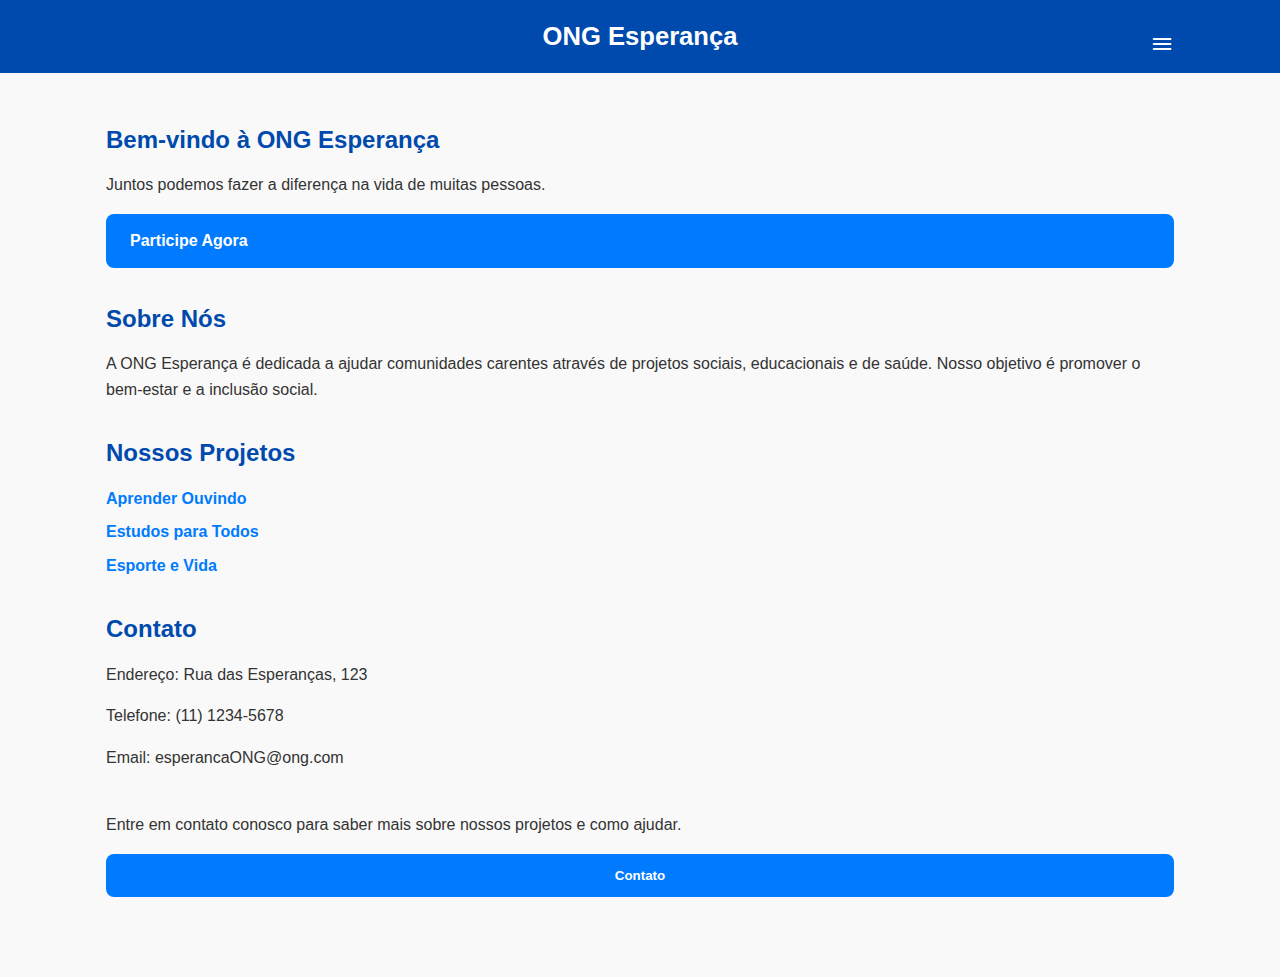
<file: html/index.html>
<!DOCTYPE html>
<html lang="pt-br">
<head>
    <meta charset="UTF-8">
    <meta name="viewport" content="width=device-width, initial-scale=1.0">
    <link rel="stylesheet" href="/css/mobile.css">

    <link rel="stylesheet"
    href="https://fonts.googleapis.com/css2?family=Material+Symbols+Outlined" />

    <title>ONG Esperança</title>
</head>
<body>
    <header>
        <nav>
            <h1>ONG Esperança</h1>
            <!-- Botão do menu mobile -->
            <span class="material-symbols-outlined menu-btn" id="menu-btn">
                menu
            </span>

            <div class="container" id="menu">
                <a href="index.html">Home</a>
                <a href="projetos.html">Projetos</a>
                <a href="cadastro.html">Cadastro</a><br>
                <a href="login.html">Login</a>

            </div>
        </nav>
    </header>

    <main>
        <section class="home">
            <h2>Bem-vindo à ONG Esperança</h2>
            <p>Juntos podemos fazer a diferença na vida de muitas pessoas.</p>
            <a href="cadastro.html" class="btn">Participe Agora</a>
        </section>

        <section class="sobre">
            <h2>Sobre Nós</h2>
            <p>A ONG Esperança é dedicada a ajudar comunidades carentes através de projetos sociais, educacionais e de saúde. Nosso objetivo é promover o bem-estar e a inclusão social.</p>
        </section>

        <section class="projetos">
            <h2>Nossos Projetos</h2>
            <ul>
                <li><a href="projetos.html">Aprender Ouvindo</a></li>
                <li><a href="projetos.html">Estudos para Todos</a></li>
                <li><a href="projetos.html">Esporte e Vida</a></li>
            </ul>
        </section>

        <section class="contato">
            <h2>Contato</h2>
            <p>Endereço: Rua das Esperanças, 123</p>
            <p>Telefone: (11) 1234-5678</p>
            <p>Email: esperancaONG@ong.com</p><br>
            <p>Entre em contato conosco para saber mais sobre nossos projetos e como ajudar.</p>
            <button class="btn" type="button">Contato</button>
        </section>
    </main>

    <script src="/JS/script.js"></script>
</body>
</html>
</file>
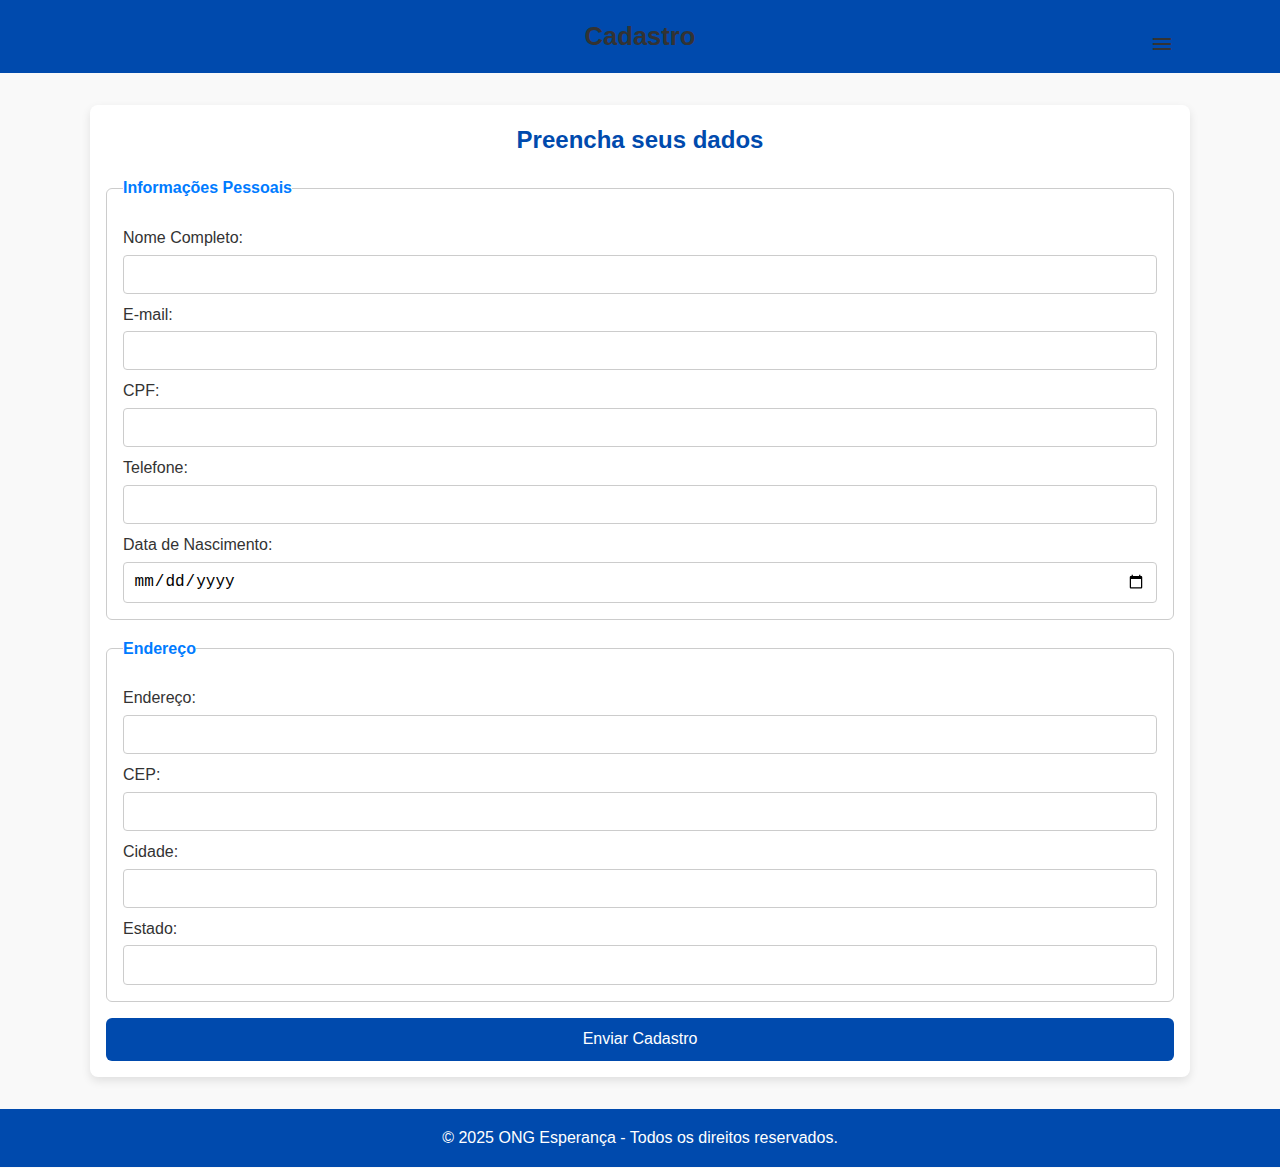
<file: html/cadastro.html>
<!DOCTYPE html>
<html lang="pt-BR">

<head>
    <meta charset="UTF-8">
    <meta name="viewport" content="width=device-width, initial-scale=1.0">
    <meta name="description" content="Cadastre-se como voluntário ou apoiador da ONG Esperança.">
    <title>ONG Esperança | Cadastro</title>
    <link rel="stylesheet" href="/css/cadastroMobile.css">
    <link rel="stylesheet" href="https://fonts.googleapis.com/css2?family=Material+Symbols+Outlined" />


</head>
<script>
    document.addEventListener("DOMContentLoaded", () => {
        const cpf = document.getElementById("cpf");
        const telefone = document.getElementById("telefone");
        const cep = document.getElementById("cep");

        cpf.addEventListener("input", e => {
            let v = e.target.value.replace(/\D/g, "");
            if (v.length > 11) v = v.slice(0, 11);
            v = v.replace(/(\d{3})(\d)/, "$1.$2")
                .replace(/(\d{3})(\d)/, "$1.$2")
                .replace(/(\d{3})(\d{1,2})$/, "$1-$2");
            e.target.value = v;
        });

        telefone.addEventListener("input", e => {
            let v = e.target.value.replace(/\D/g, "");
            if (v.length > 11) v = v.slice(0, 11);
            v = v.replace(/(\d{2})(\d)/, "($1) $2")
                .replace(/(\d{5})(\d)/, "$1-$2");
            e.target.value = v;
        });

        cep.addEventListener("input", e => {
            let v = e.target.value.replace(/\D/g, "");
            if (v.length > 8) v = v.slice(0, 8);
            v = v.replace(/(\d{5})(\d)/, "$1-$2");
            e.target.value = v;
        });
    })</script>

<body>
    <header>
        <nav>
            <h1>Cadastro</h1>
            <!-- Botão do menu mobile -->
            <span class="material-symbols-outlined menu-btn" id="menu-btn">
                menu
            </span>

            <div class="container" id="menu">
                <a href="index.html">Home</a>
                <a href="projetos.html">Projetos</a>
                <a href="cadastro.html">Cadastro</a>
            </div>
        </nav>
    </header>

    <main>
        <section>
            <h2>Preencha seus dados</h2>
            <form action="#" method="post">
                <fieldset>
                    <legend>Informações Pessoais</legend>

                    <label for="nome">Nome Completo:</label>
                    <input type="text" id="nome" name="nome" required>

                    <label for="email">E-mail:</label>
                    <input type="email" id="email" name="email" required>

                    <label for="cpf">CPF:</label>
                    <input type="text" id="cpf" name="cpf" maxlength="14" required>

                    <label for="telefone">Telefone:</label>
                    <input type="tel" id="telefone" name="telefone" maxlength="15" required>

                    <label for="nascimento">Data de Nascimento:</label>
                    <input type="date" id="nascimento" name="nascimento" required>

                </fieldset>

                <fieldset>
                    <legend>Endereço</legend>

                    <label for="endereco">Endereço:</label>
                    <input type="text" id="endereco" name="endereco" required>

                    <label for="cep">CEP:</label>
                    <input type="text" id="cep" name="cep" maxlength="9" required>

                    <label for="cidade">Cidade:</label>
                    <input type="text" id="cidade" name="cidade" required>

                    <label for="estado">Estado:</label>
                    <input type="text" id="estado" name="estado" maxlength="2" pattern="[A-Z]{2}"
                        title="Use a sigla do estado, por exemplo: SP" required>

                </fieldset>

                <button type="submit">Enviar Cadastro</button>
            </form>
        </section>
    </main>

    <footer>
        <p>&copy; 2025 ONG Esperança - Todos os direitos reservados.</p>
    </footer>
</body>


<script src="/JS/script.js"></script>

</html>
</file>
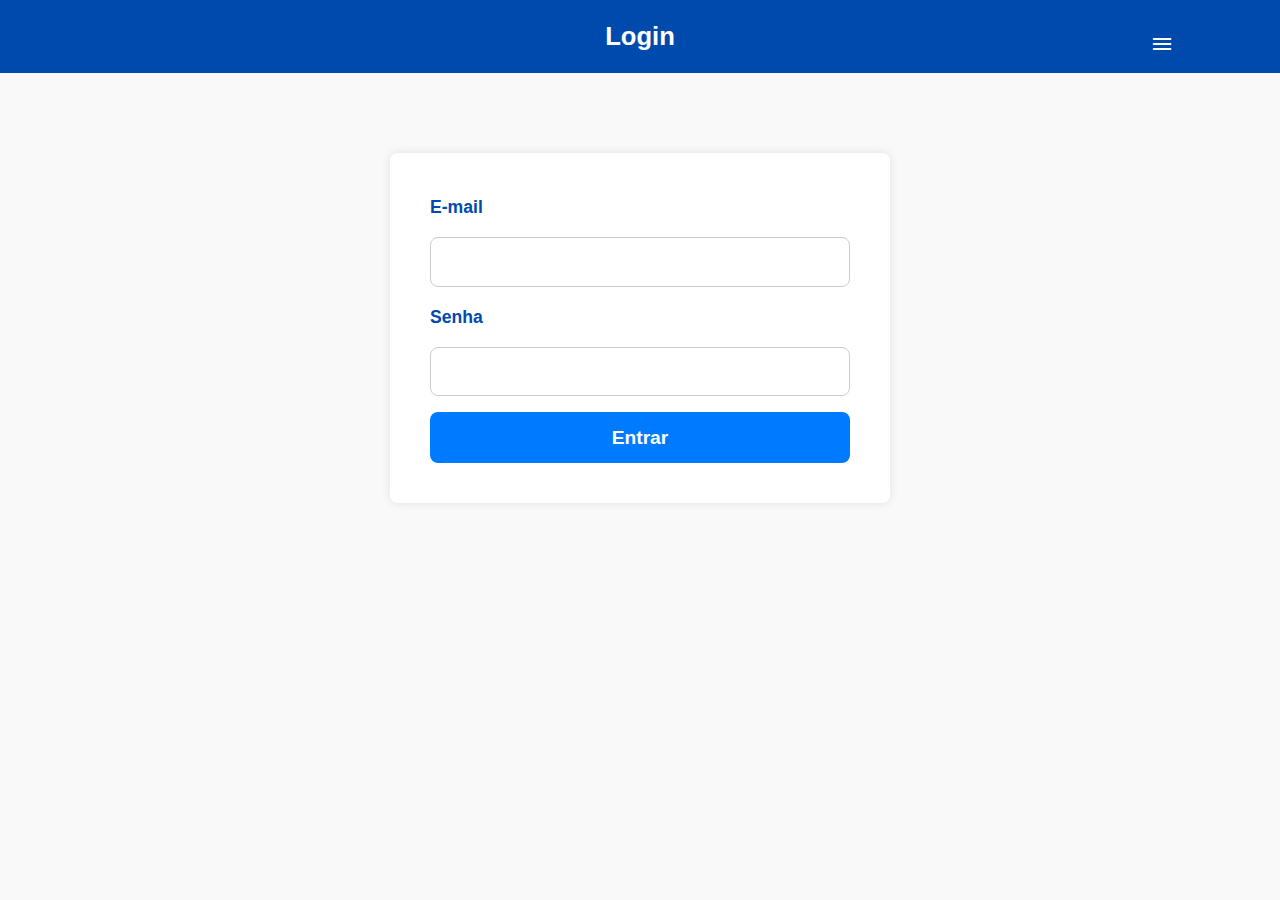
<file: html/login.html>
<!DOCTYPE html>
<html lang="pt-br">

<head>
    <meta charset="UTF-8">
    <meta name="viewport" content="width=device-width, initial-scale=1.0">
    <link rel="stylesheet" href="/css/mobile.css">

    <link rel="stylesheet" href="https://fonts.googleapis.com/css2?family=Material+Symbols+Outlined" />

    <title>ONG Esperança | Login</title>
</head>

<body>
    <header>
        <nav>
            <h1>Login</h1>
            <!-- Botão do menu mobile -->
            <span class="material-symbols-outlined menu-btn" id="menu-btn">
                menu
            </span>

            <div class="container" id="menu">
                <a href="index.html">Home</a>
                <a href="projetos.html">Projetos</a>
                <a href="cadastro.html">Cadastro</a>
            </div>
        </nav>
    </header>
    <main>
        <section class="login" id="login">
            <form>
                <label for="email">E-mail</label>
                <input type="email" id="email" name="email" required>
                <label for="senha">Senha</label>
                <input type="password" id="senha" name="senha" required>
                <button type="submit" class="btn" id="submit">Entrar </button>
            </form>
        </section>
    </main>

</body>
<script src="/JS/script.js"></script>

</html>
</file>
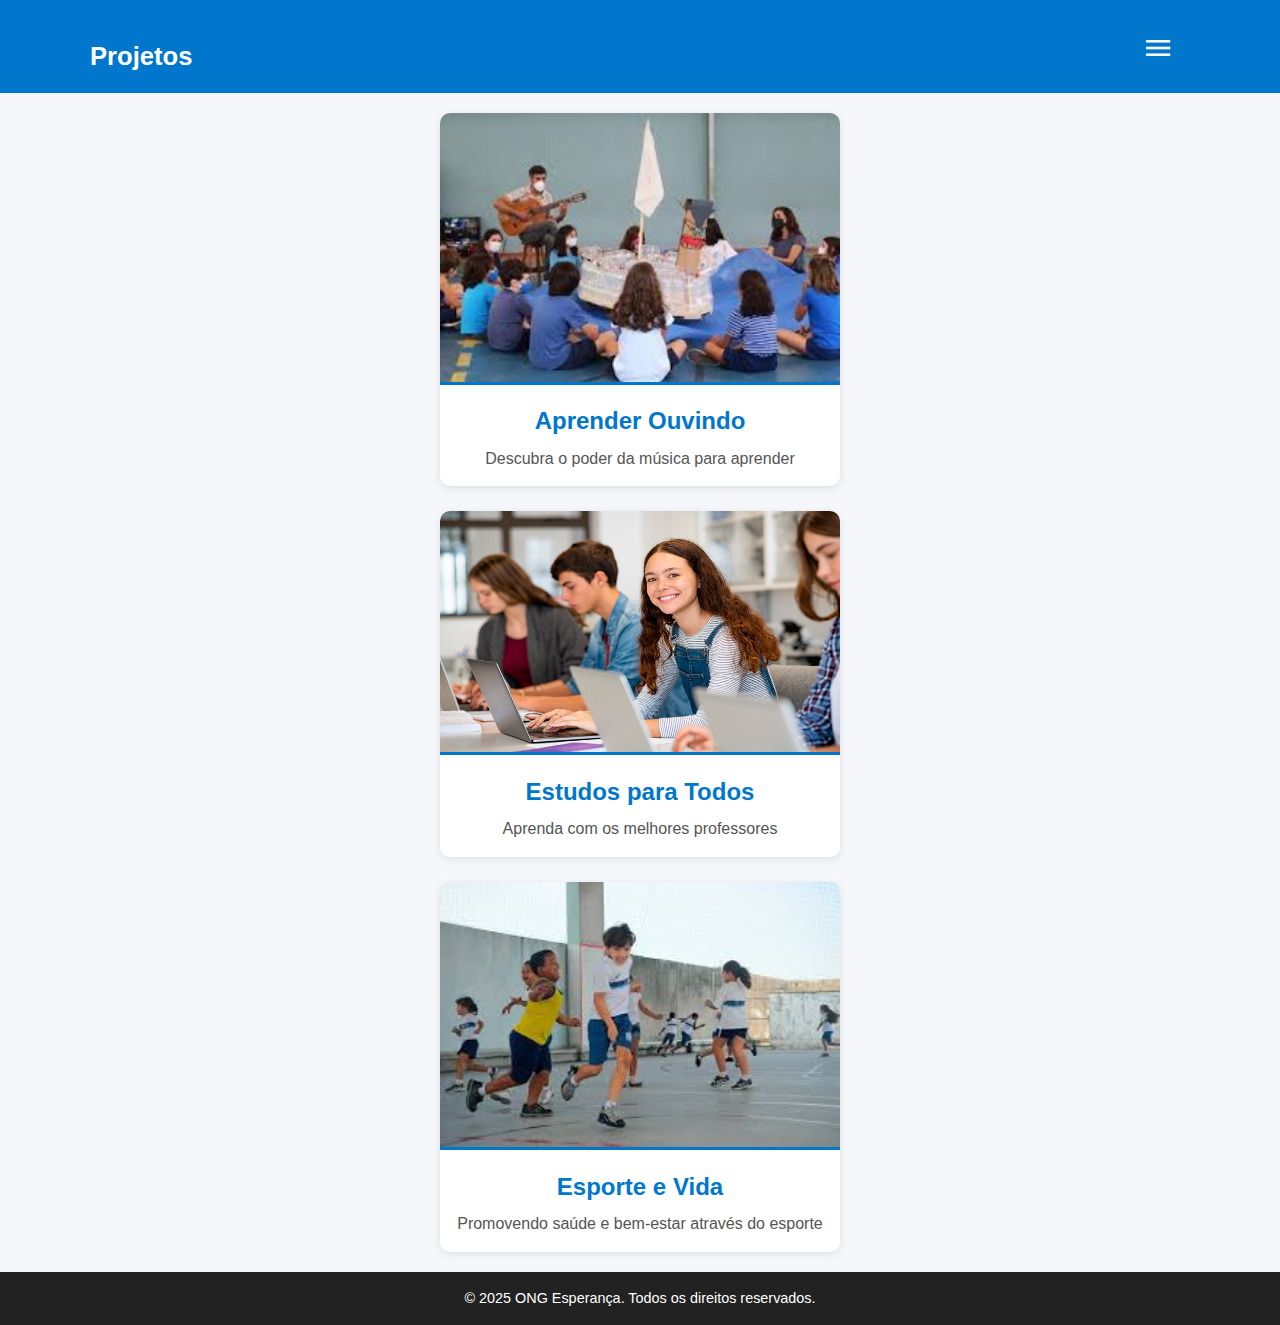
<file: html/projetos.html>
<!DOCTYPE html>
<html lang="pt-br">

<head>
    <meta charset="UTF-8">
    <meta name="viewport" content="width=device-width, initial-scale=1.0">
    <link rel="stylesheet" href="https://fonts.googleapis.com/css2?family=Material+Symbols+Outlined" />
    <title>Projetos</title>
    <link rel="stylesheet" href="/css/projetosMobile.css">
    
</head>

<body>
    <header>
        <nav>
            <h1>Projetos</h1>
            <!-- Botão do menu mobile -->
            <span class="material-symbols-outlined menu-btn" id="menu-btn">
                menu
            </span>

            <div class="container" id="menu">
                <a href="index.html">Home</a>
                <a href="projetos.html">Projetos</a>
                <a href="cadastro.html">Cadastro</a><br>
                <a href="login.html">Login</a>
            </div>
        </nav>
    </header>
    <section>
        <div class="projeto1">
            <img src="/image/RodaDeMusica.jpeg" alt="imagem de roda de musica com jovens">
            <h2>Aprender Ouvindo</h2>
            <p>Descubra o poder da música para aprender</p>
        </div>

        <div class="projeto2">
            <img src="/image/Estudo.jpg" alt="imagem de uma mulher estudando">
            <h2>Estudos para Todos</h2>
            <p>Aprenda com os melhores professores</p>
        </div>
        <div class="projeto3">
            <img src="/image/esporte.jpeg" alt="imagem de jovens praticando esportes">
            <h2>Esporte e Vida</h2>
            <p>Promovendo saúde e bem-estar através do esporte</p>
        </div>
    </section>

    <footer>
        <p>&copy; 2025 ONG Esperança. Todos os direitos reservados.</p>
    </footer>
</body>
<script src="/JS/script.js"></script>

</html>
</file>
<file: css/mobile.css>
:root {
    --cor-primaria: #004AAD;
    --cor-secundaria: #007BFF;
    --cor-fundo: #f9f9f9;
    --cor-texto: #333;
    --cor-branca: #fff;
    --cor-hover: #0056b3;

    --fonte-principal: 'Arial', sans-serif;
    --raio-borda: 8px;
    --transicao: all 0.3s ease;
}

/* RESET */
* {
    margin: 0;
    padding: 0;
    box-sizing: border-box;
}

/* BASE */
body {
    font-family: var(--fonte-principal);
    background-color: var(--cor-fundo);
    color: var(--cor-texto);
    line-height: 1.6;
}

/* HEADER */
header {
    background-color: var(--cor-primaria);
    color: var(--cor-branca);
    padding: 1rem;
    text-align: center;
}
    
nav {
    display: flex;
    flex-direction: column;
    align-items: center;
    position: relative;
}

nav h1 {
    font-size: 1.4rem;
    margin-bottom: 0.8rem;
}

/* BOTÃO DO MENU MOBILE */
.menu-btn {
    font-size: 2rem;
    cursor: pointer;
    user-select: none;
    position: absolute;
    right: 1rem;
    top: 1rem;
    color: var(--cor-branca);
}

/* CONTAINER DO MENU */
.container {
    display: none;
    flex-direction: column;
    gap: 0.8rem;
    width: 100%;
    margin-top: 1rem;
}

.container a {
    color: var(--cor-branca);
    text-decoration: none;
    font-weight: bold;
    transition: var(--transicao);
}

.container a:hover {
    color: var(--cor-secundaria);
}

/* MENU ATIVO (JS) */
.container.active {
    display: flex;
}

/* CONTEÚDO */
main {
    padding: 1rem;
    text-align: center;
}

section {
    margin-bottom: 2rem;
}

section h2 {
    color: var(--cor-primaria);
    margin-bottom: 0.8rem;
    font-size: 1.2rem;
}

section p {
    margin-bottom: 1rem;
}

/* BOTÃO PADRÃO */
.btn {
    display: inline-block;
    width: 100%;
    background-color: var(--cor-secundaria);
    color: var(--cor-branca);
    padding: 0.9rem 1.5rem;
    border: none;
    border-radius: var(--raio-borda);
    text-decoration: none;
    font-weight: bold;
    transition: var(--transicao);
}

.btn:hover {
    background-color: var(--cor-hover);
    transform: translateY(-2px);
}

/* PROJETOS */
.projetos ul {
    list-style: none;
    padding: 0;
}

.projetos li {
    margin: 0.5rem 0;
}

.projetos a {
    text-decoration: none;
    color: var(--cor-secundaria);
    font-weight: bold;
}

.projetos a:hover {
    color: var(--cor-hover);
}

/* --------------------------
   MEDIA QUERIES
---------------------------*/
@media (min-width: 600px) {
}

@media (min-width: 992px) {
    nav {
        flex-direction: column;
        justify-content: center;
        max-width: 1100px;
        margin: 0 auto;
        text-align: center;
    }

    nav h1 {
        margin-bottom: 0;
        font-size: 1.6rem;
    }

    main {
        max-width: 1100px;
        margin: 2rem auto;
        text-align: left;
    }

    section h2 {
        font-size: 1.5rem;
    }
}

.container {
    display: none;
    flex-direction: column;
    gap: 0.8rem;
    width: 100%;
    margin-top: 1rem;
    transition: max-height 0.3s ease-in-out;
    overflow: hidden;
}

.container.active {
    display: flex;
}

/* LOGIN FORMULÁRIO */
.login form {
    display: flex;
    flex-direction: column;
    gap: 1rem;
    max-width: 400px;
    margin: 2rem auto;
    background-color: var(--cor-branca);
    padding: 2rem;
    border-radius: var(--raio-borda);
    box-shadow: 0 0 10px rgba(0, 0, 0, 0.1);
}

.login label {
    font-weight: bold;
    color: var(--cor-primaria);
}

.login input {
    padding: 0.8rem;
    border: 1px solid #ccc;
    border-radius: var(--raio-borda);
    font-size: 1rem;
    transition: var(--transicao);
}

.login input:focus {
    border-color: var(--cor-secundaria);
    outline: none;
}

.login button {
    background-color: var(--cor-secundaria);
    color: var(--cor-branca);
    padding: 0.9rem;
    border: none;
    border-radius: var(--raio-borda);
    font-weight: bold;
    cursor: pointer;
    transition: var(--transicao);
}

.login button:hover {
    background-color: var(--cor-hover);
    transform: translateY(-2px);
}

/* RESPONSIVO */
@media (min-width: 600px) {
    .login form {
        padding: 2.5rem;
    }

    .login input,
    .login button {
        font-size: 1.1rem;
    }
}

@media (min-width: 992px) {
    .login form {
        max-width: 500px;
    }

    .login label {
        font-size: 1.1rem;
    }

    .login input,
    .login button {
        font-size: 1.2rem;
    }
}
</file>
<file: css/cadastroMobile.css>
/* estilo.css */

/* -------------------------------
   VARIÁVEIS DE CORES E FONTES
----------------------------------*/
:root {
    --cor-primaria: #004AAD;
    --cor-secundaria: #007BFF;
    --cor-fundo: #f9f9f9;
    --cor-texto: #333;
    --cor-texto-claro: #ffffff;
    --cor-borda: #cccccc;
    --cor-hover: #0056b3;
    --font-principal: 'Segoe UI', Tahoma, Geneva, Verdana, sans-serif;
}

/* -------------------------------
   ESTILIZAÇÃO GLOBAL
----------------------------------*/
* {
    margin: 0;
    padding: 0;
    box-sizing: border-box;
}

body {
    font-family: var(--font-principal);
    background-color: var(--cor-fundo);
    color: var(--cor-texto);
    line-height: 1.6;
}

/*----------------------------------*/
/* HEADER */
header {
    background-color: var(--cor-primaria);
    color: var(--cor-branca);
    padding: 1rem;
    text-align: center;
}

nav {
    display: flex;
    flex-direction: column;
    align-items: center;
    position: relative;
}

nav h1 {
    font-size: 1.4rem;
    margin-bottom: 0.8rem;
}

/* -------------------------------
   MAIN
----------------------------------*/
main {
    max-width: 800px;
    margin: 2rem auto;
    padding: 1rem;
    background-color: #ffffff;
    border-radius: 8px;
    box-shadow: 0 4px 10px rgba(0, 0, 0, 0.1);
}

h2 {
    color: var(--cor-primaria);
    margin-bottom: 1rem;
    text-align: center;
}

/* -------------------------------
   FORMULÁRIO
----------------------------------*/
form {
    display: flex;
    flex-direction: column;
    gap: 1rem;
}

fieldset {
    border: 1px solid var(--cor-borda);
    border-radius: 6px;
    padding: 1rem;
}

legend {
    font-weight: 600;
    color: var(--cor-secundaria);
}

label {
    display: block;
    margin-top: 0.5rem;
    margin-bottom: 0.25rem;
    font-weight: 500;
}

input {
    width: 100%;
    padding: 0.6rem;
    border: 1px solid var(--cor-borda);
    border-radius: 4px;
    font-size: 1rem;
}

input:focus {
    outline: none;
    border-color: var(--cor-primaria);
    box-shadow: 0 0 5px rgba(0, 95, 115, 0.5);
}

button {
    background-color: var(--cor-primaria);
    color: var(--cor-texto-claro);
    border: none;
    padding: 0.8rem;
    font-size: 1rem;
    border-radius: 6px;
    cursor: pointer;
    transition: background-color 0.3s ease;
}

button:hover {
    background-color: var(--cor-secundaria);
}

/* -------------------------------
   FOOTER
----------------------------------*/
footer {
    text-align: center;
    padding: 1rem;
    background-color: var(--cor-primaria);
    color: var(--cor-texto-claro);
    margin-top: 2rem;
}

/* -------------------------------
   RESPONSIVIDADE
----------------------------------*/
@media (min-width: 600px) {
}

@media (min-width: 992px) {
    nav {
        flex-direction: column;
        justify-content: center;
        max-width: 1100px;
        margin: 0 auto;
        text-align: center;
    }

    nav h1 {
        margin-bottom: 0;
        font-size: 1.6rem;
    }

    main {
        max-width: 1100px;
        margin: 2rem auto;
        text-align: left;
    }

    section h2 {
        font-size: 1.5rem;
    }
}

/* BOTÃO DO MENU MOBILE */
.menu-btn {
    font-size: 2rem;
    cursor: pointer;
    user-select: none;
    position: absolute;
    right: 1rem;
    top: 1rem;
    color: var(--cor-branca);
}

/* CONTAINER DO MENU */
.container {
    display: none;
    flex-direction: column;
    gap: 0.8rem;
    width: 100%;
    margin-top: 1rem;
}

.container a {
    color: var(--cor-branca);
    text-decoration: none;
    font-weight: bold;
    transition: var(--transicao);
}

.container a:hover {
    color: var(--cor-secundaria);
}

/* MENU ATIVO (JS) */
.container.active {
    display: flex;
}
</file>
<file: css/projetosMobile.css>
/* ===============================
   ESTILO GERAL (MOBILE FIRST)
=================================*/

:root {
    --cor-primaria: #0077cc;
    --cor-secundaria: #005fa3;
    --cor-fundo: #f5f7fa;
    --cor-texto: #333;
    --cor-branca: #fff;
    --cor-footer: #222;
    --sombra: 0 2px 8px rgba(0, 0, 0, 0.1);
    --raio: 10px;
    --transicao: 0.3s ease;
  }
  
  * {
    margin: 0;
    padding: 0;
    box-sizing: border-box;
    font-family: "Poppins", sans-serif;
  }
  
  body {
    background-color: var(--cor-fundo);
    color: var(--cor-texto);
    line-height: 1.6;
    display: flex;
    flex-direction: column;
    min-height: 100vh;
  }
  
  /* ===============================
     CABEÇALHO
  =================================*/
  
  h1 {
    text-align: center;
    margin: 20px 0;
    color: var(--cor-branca);
    font-size: 1.8rem;
  }

/* HEADER */
header {
    background-color: var(--cor-primaria);
    color: var(--cor-branca);
    padding: 1rem;
    text-align: center;
}

nav {
    display: flex;
    flex-direction: column;
    align-items: center;
    position: relative;
}

nav h1 {
    font-size: 1.4rem;
    margin-bottom: 0.8rem;
}
  /* ===============================
     SEÇÃO DE PROJETOS
  =================================*/
  
  section {
    display: flex;
    flex-direction: column;
    align-items: center;
    gap: 25px;
    padding: 20px;
  }
  
  section div {
    background: var(--cor-branca);
    border-radius: var(--raio);
    box-shadow: var(--sombra);
    width: 100%;
    max-width: 400px;
    text-align: center;
    overflow: hidden;
    transition: transform var(--transicao);
  }
  
  section div:hover {
    transform: translateY(-5px);
  }
  
  section img {
    width: 100%;
    height: auto;
    border-bottom: 3px solid var(--cor-primaria);
  }
  
  section h2 {
    color: var(--cor-primaria);
    margin: 10px 0 5px;
    font-size: 1.4rem;
  }
  
  section p {
    padding: 0 15px 15px;
    font-size: 1rem;
    color: #555;
  }
  
  /* ===============================
     RODAPÉ
  =================================*/
  
  footer {
    background: var(--cor-footer);
    color: var(--cor-branca);
    text-align: center;
    padding: 15px 10px;
    margin-top: auto;
    font-size: 0.9rem;
  }
  
  /* ===============================
     RESPONSIVO (TABLET / DESKTOP)
  =================================*/
  
  @media (min-width: 600px) {
}

@media (min-width: 992px) {
    nav {
        flex-direction: row;
        justify-content: space-between;
        max-width: 1100px;
        margin: 0 auto;
        text-align: left;
    }

    nav h1 {
        margin-bottom: 0;
        font-size: 1.6rem;
    }

    main {
        max-width: 1100px;
        margin: 2rem auto;
        text-align: left;
    }

    section h2 {
        font-size: 1.5rem;
    }
}

/* BOTÃO DO MENU MOBILE */
.menu-btn {
    font-size: 2rem;
    cursor: pointer;
    user-select: none;
    position: absolute;
    right: 1rem;
    top: 1rem;
    color: var(--cor-branca);
}

/* CONTAINER DO MENU */
.container {
    display: none;
    flex-direction: column;
    gap: 0.8rem;
    width: 100%;
    margin-top: 1rem;
}

.container a {
    color: var(--cor-branca);
    text-decoration: none;
    font-weight: bold;
    transition: var(--transicao);
}

.container a:hover {
    color: var(--cor-secundaria);
}

/* MENU ATIVO (JS) */
.container.active {
    display: flex;
}
</file>
